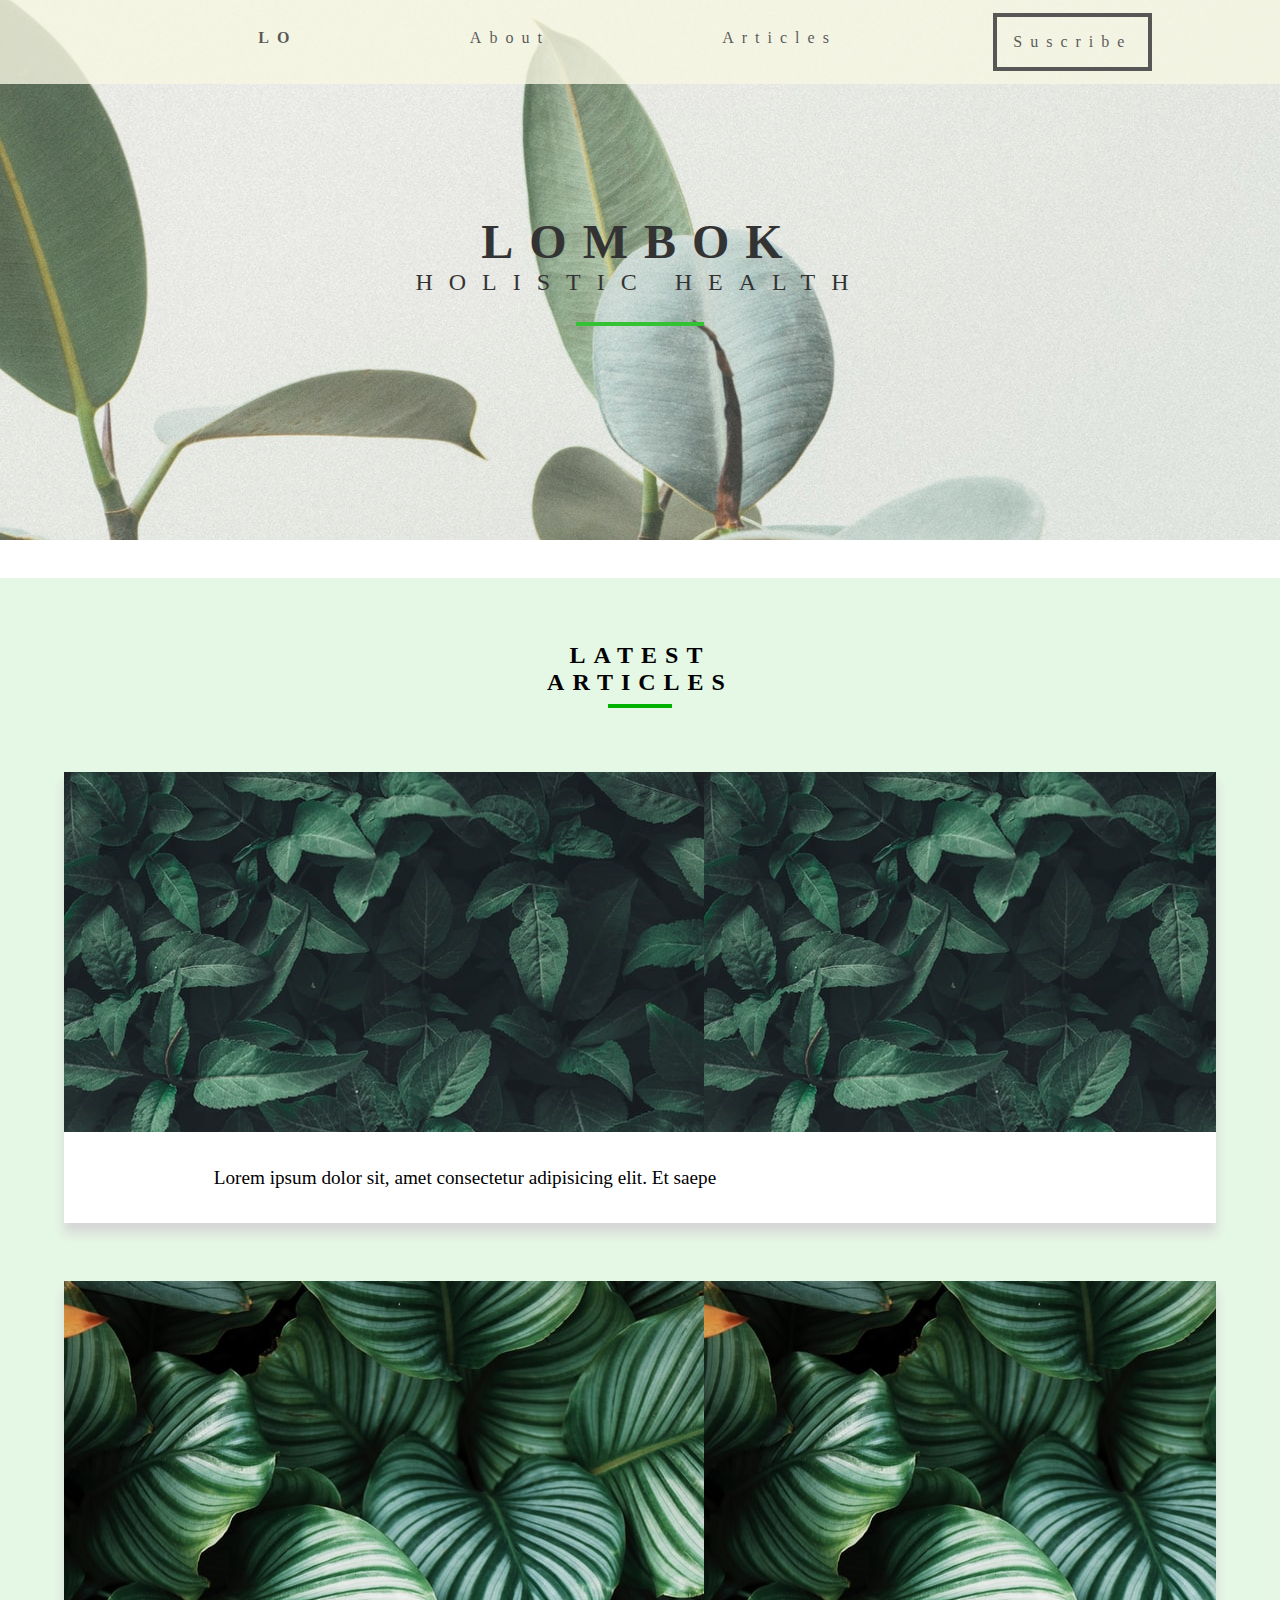
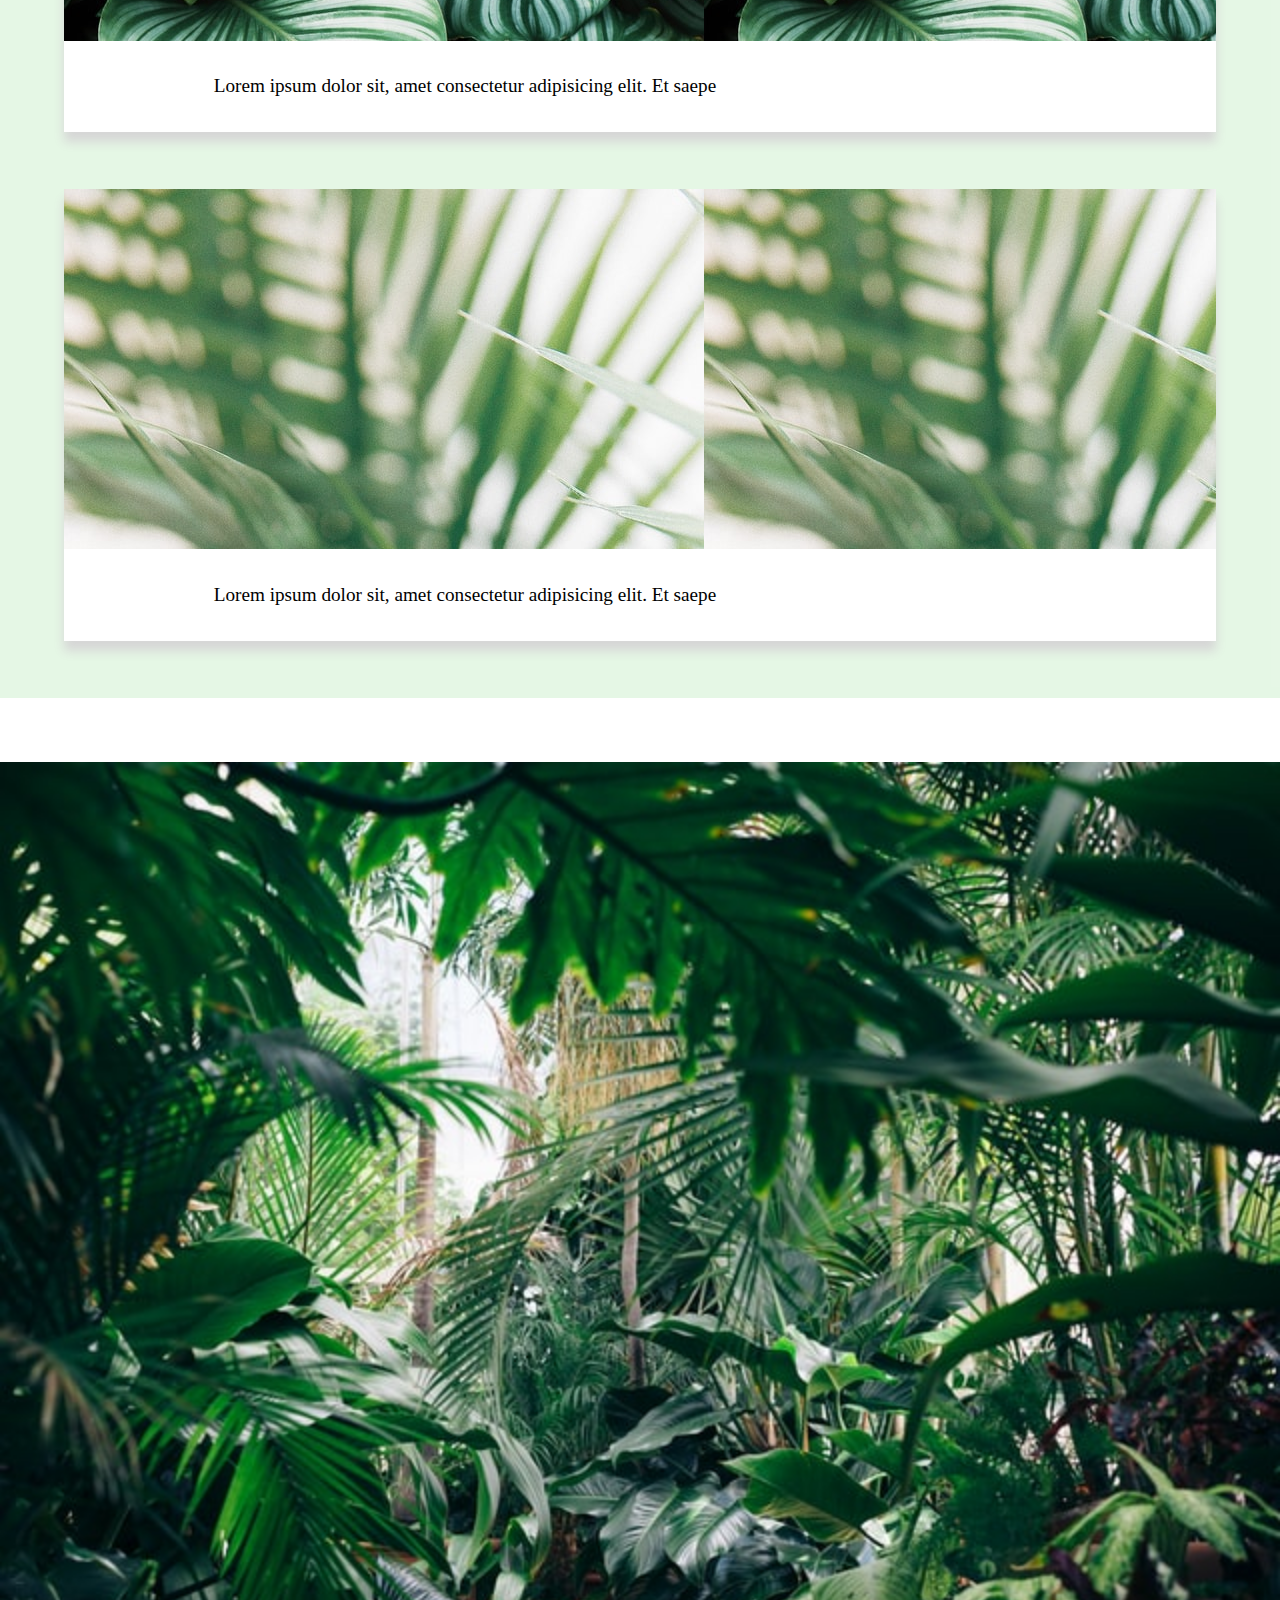
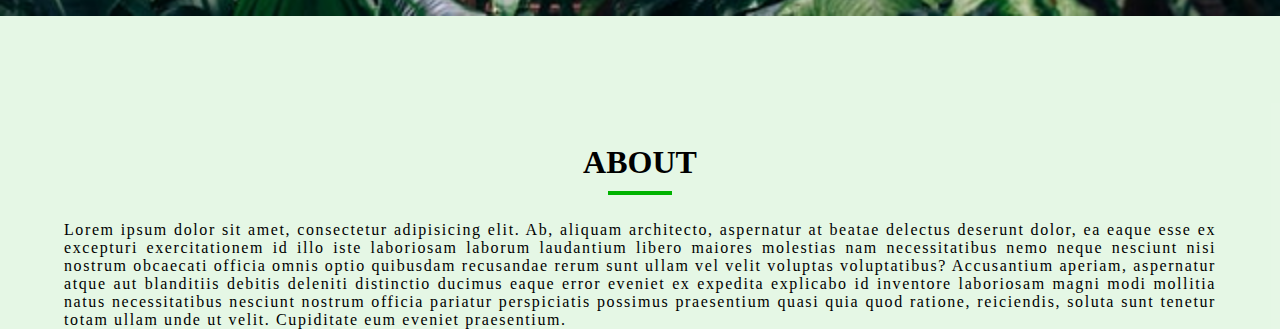
<file: index.html>
<!DOCTYPE html>
<html lang="en">
<head>
    <meta charset="UTF-8">
    <meta http-equiv="X-UA-Compatible" content="IE=edge">
    <meta name="viewport" content="width=device-width, initial-scale=1.0">
    <title>Document</title>
    <link rel="stylesheet" href="styles.css">
</head>
<body>
    <header class="head">
         <nav class="nabvar" id="home">
             <ul class="nav">
                <div id="nav-icon">
                    <span></span>
                    <span></span>
                    <span></span>
                    <span></span>
                </div>
                 <li class="nav__item nav__item--move"><a href="#" class="nav__link">LO</a></li>
                 <li class="nav__item"><a href="#about" class="nav__link">About</a></li>
                 <li class="nav__item"><a href="#articles" class="nav__link">Articles</a></li>
                 <li class="nav__item nav__item--cuadro"><a href="#home" class="nav__link">Suscribe</a></li>
             </ul>
         </nav>
        <div class="title">
            <h1 class="title__inicio">LOMBOK</h1>
            <p class="title__text">HOLISTIC HEALTH</p>
            <div class="title__line"></div>
        </div>
    </header>
    <main class="contenedor">
         <div class="text" id="articles">
             <h2 class="text__sub">Latest Articles</h2>
             <div class="text__line"></div>
         </div>
           <section class="service">
               <div class="service__item">
                   <div class="service__img service__img--1"></div>
                    <p class="service__text">Lorem ipsum dolor sit,
                        amet consectetur adipisicing elit. Et saepe
                        </p>
                </div>
               <div class="service__item">
                   <div class="service__img service__img--2"></div>
                   <p class="service__text">Lorem ipsum dolor sit,
                       amet consectetur adipisicing elit. Et saepe
                       </p>
                </div>
               <div class="service__item">
                   <div class="service__img service__img--3"></div>
                   <p class="service__text">Lorem ipsum dolor sit,
                       amet consectetur adipisicing elit. Et saepe
                        </p>
               </div>
           </section>
    </main>
    <footer id="about" class="footer">
        <div class="footer__item">
            <img src="img/footer.jpg" alt="img" class="footer__img">
        </div>
       <div class="footer__item">
           <h2 class="footer__title">ABOUT</h2>
           <div class="footer__line"></div>
           <p class="footer__text">Lorem ipsum dolor sit amet, consectetur adipisicing elit.
               Ab, aliquam architecto, aspernatur at beatae delectus deserunt dolor, ea eaque
               esse ex excepturi exercitationem id illo iste laboriosam laborum laudantium
               libero maiores molestias nam necessitatibus nemo neque nesciunt nisi nostrum
               obcaecati officia omnis optio quibusdam recusandae rerum sunt ullam vel velit
               voluptas voluptatibus? Accusantium aperiam, aspernatur atque aut blanditiis
               debitis deleniti distinctio ducimus eaque error eveniet ex expedita explicabo
               id inventore laboriosam magni modi mollitia natus necessitatibus nesciunt
               nostrum officia pariatur perspiciatis possimus praesentium quasi quia quod
               ratione, reiciendis,
               soluta sunt tenetur totam ullam unde ut velit. Cupiditate eum eveniet praesentium.</p>
       </div>
    </footer>


    <script>
        const navIcon = document.querySelector('#nav-icon');

        navIcon.addEventListener('click',function() {
            navIcon.classList.toggle('open');
        }); 
    </script>
</body>
</html>
</file>
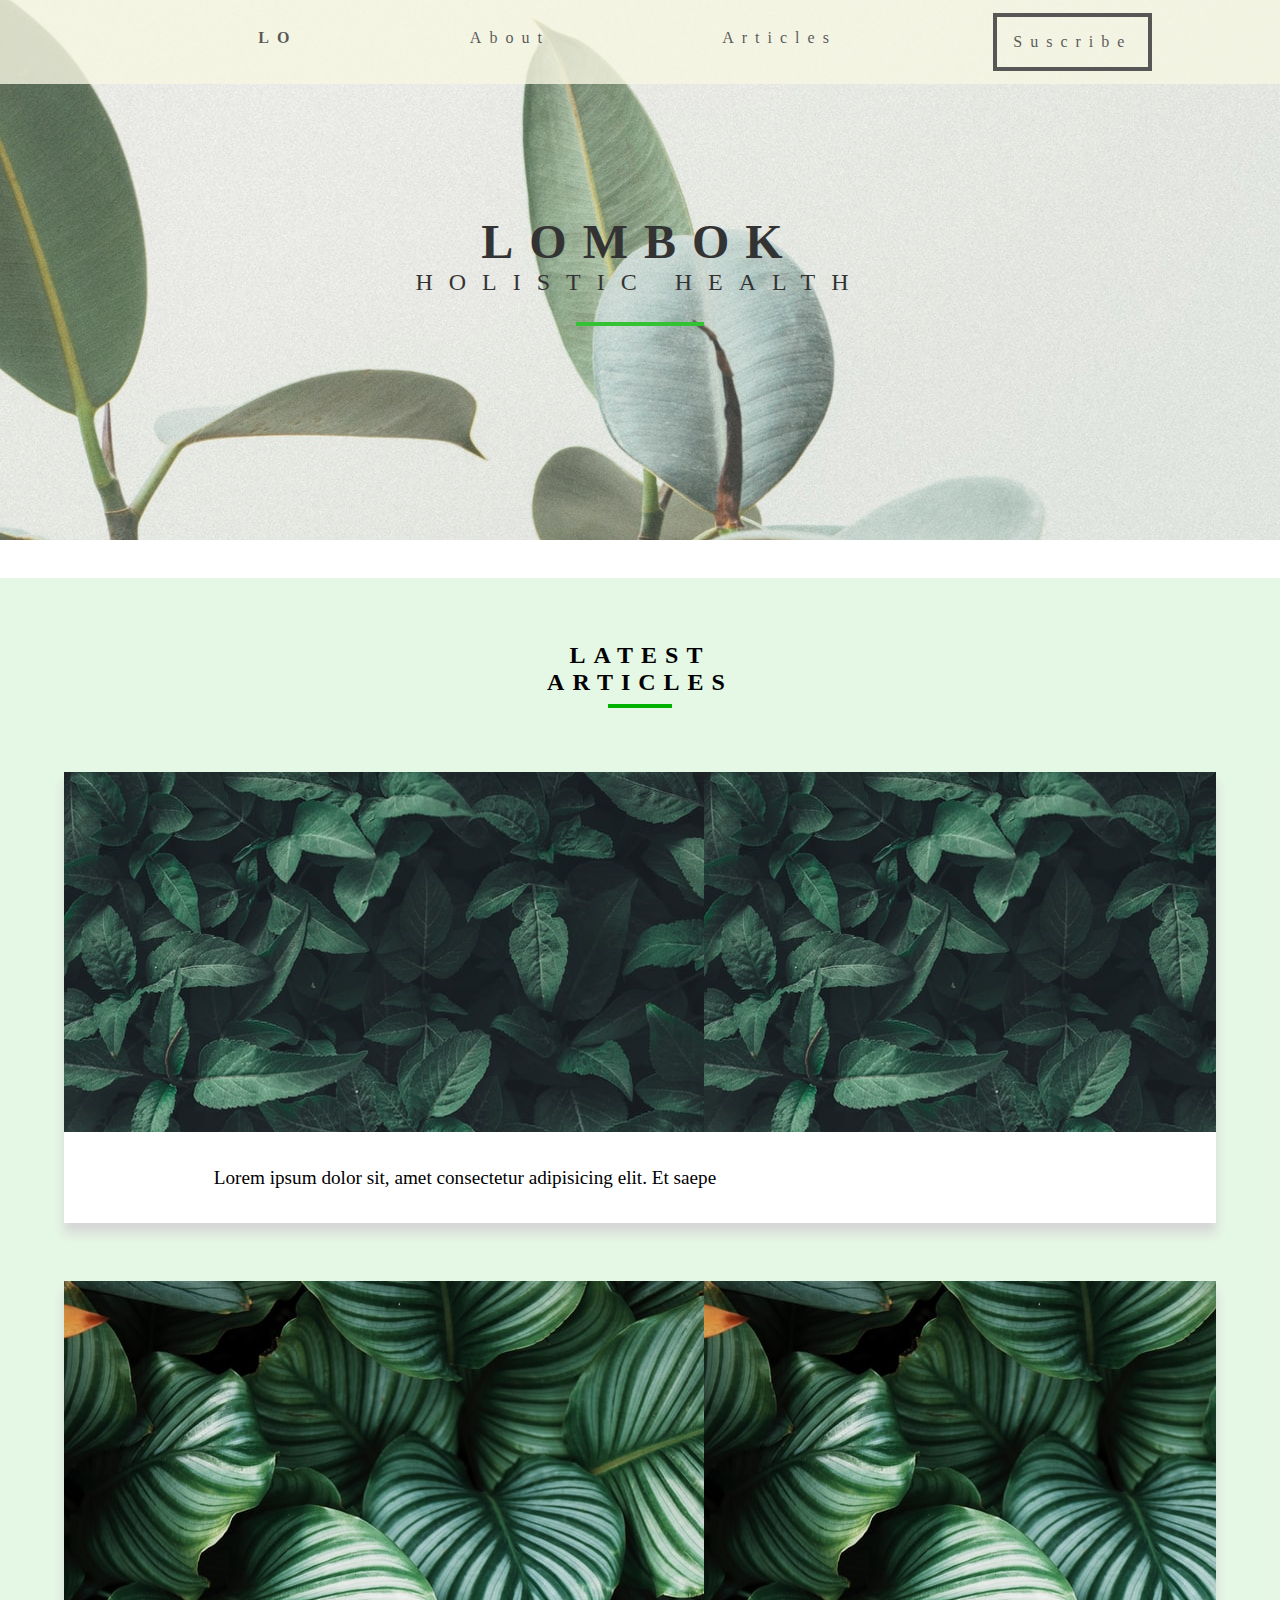
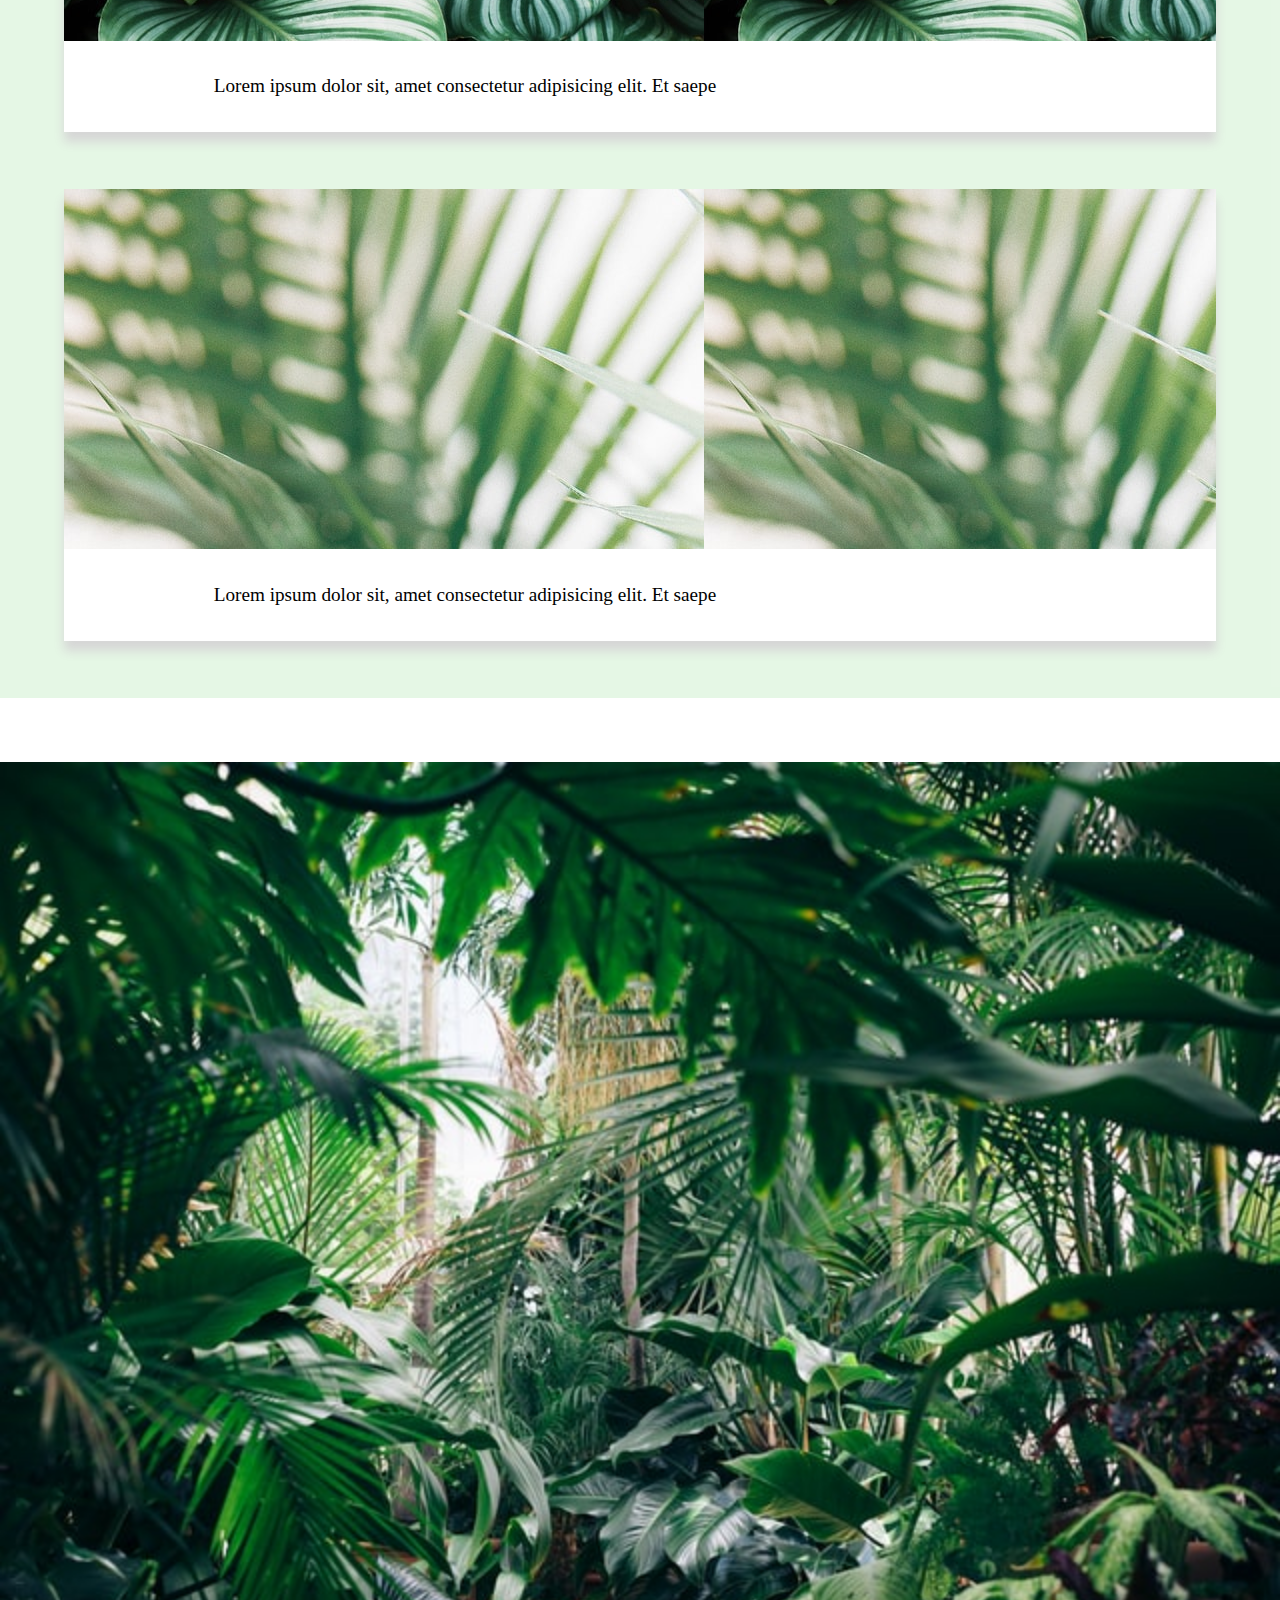
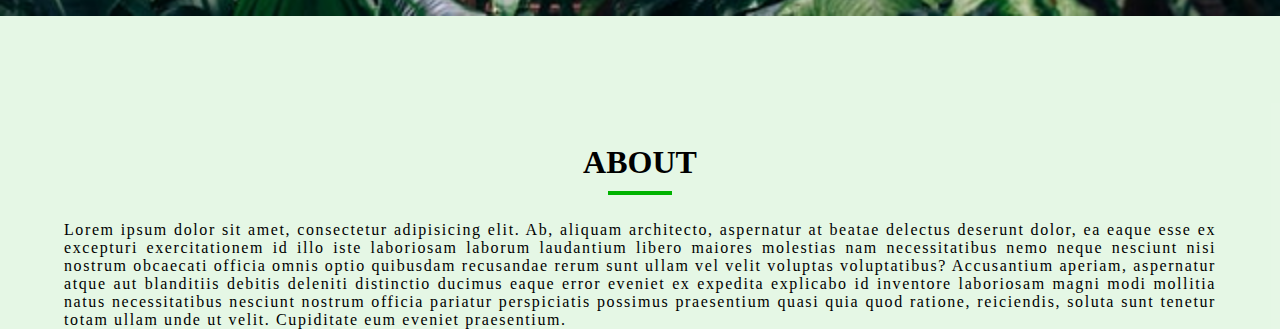
<file: 1.html>
<!DOCTYPE html>
<html lang="en">
<head>
    <meta charset="UTF-8">
    <meta http-equiv="X-UA-Compatible" content="IE=edge">
    <meta name="viewport" content="width=device-width, initial-scale=1.0">
    <title>Document</title>
    <link rel="stylesheet" href="styles.css">
</head>
<body>
    <header class="head">
         <nav class="nabvar" id="home">
             <ul class="nav">
                <div id="nav-icon">
                    <span></span>
                    <span></span>
                    <span></span>
                    <span></span>
                </div>
                 <li class="nav__item nav__item--move"><a href="#" class="nav__link">LO</a></li>
                 <li class="nav__item"><a href="#about" class="nav__link">About</a></li>
                 <li class="nav__item"><a href="#articles" class="nav__link">Articles</a></li>
                 <li class="nav__item nav__item--cuadro"><a href="#home" class="nav__link">Suscribe</a></li>
             </ul>
         </nav>
        <div class="title">
            <h1 class="title__inicio">LOMBOK</h1>
            <p class="title__text">HOLISTIC HEALTH</p>
            <div class="title__line"></div>
        </div>
    </header>
    <main class="contenedor">
         <div class="text" id="articles">
             <h2 class="text__sub">Latest Articles</h2>
             <div class="text__line"></div>
         </div>
           <section class="service">
               <div class="service__item">
                   <div class="service__img service__img--1"></div>
                    <p class="service__text">Lorem ipsum dolor sit,
                        amet consectetur adipisicing elit. Et saepe
                        </p>
                </div>
               <div class="service__item">
                   <div class="service__img service__img--2"></div>
                   <p class="service__text">Lorem ipsum dolor sit,
                       amet consectetur adipisicing elit. Et saepe
                       </p>
                </div>
               <div class="service__item">
                   <div class="service__img service__img--3"></div>
                   <p class="service__text">Lorem ipsum dolor sit,
                       amet consectetur adipisicing elit. Et saepe
                        </p>
               </div>
           </section>
    </main>
    <footer id="about" class="footer">
        <div class="footer__item">
            <img src="img/footer.jpg" alt="img" class="footer__img">
        </div>
       <div class="footer__item">
           <h2 class="footer__title">ABOUT</h2>
           <div class="footer__line"></div>
           <p class="footer__text">Lorem ipsum dolor sit amet, consectetur adipisicing elit.
               Ab, aliquam architecto, aspernatur at beatae delectus deserunt dolor, ea eaque
               esse ex excepturi exercitationem id illo iste laboriosam laborum laudantium
               libero maiores molestias nam necessitatibus nemo neque nesciunt nisi nostrum
               obcaecati officia omnis optio quibusdam recusandae rerum sunt ullam vel velit
               voluptas voluptatibus? Accusantium aperiam, aspernatur atque aut blanditiis
               debitis deleniti distinctio ducimus eaque error eveniet ex expedita explicabo
               id inventore laboriosam magni modi mollitia natus necessitatibus nesciunt
               nostrum officia pariatur perspiciatis possimus praesentium quasi quia quod
               ratione, reiciendis,
               soluta sunt tenetur totam ullam unde ut velit. Cupiditate eum eveniet praesentium.</p>
       </div>
    </footer>


    <script>
        const navIcon = document.querySelector('#nav-icon');

        navIcon.addEventListener('click',function() {
            navIcon.classList.toggle('open');
        }); 
    </script>
</body>
</html>
</file>
<file: styles.css>
/* reset */
*{
    margin: 0;
    padding: 0;
    box-sizing: border-box;
    font-family: Calibri;
    text-decoration: none;
    scroll-behavior: smooth;
}
/* head */
.head{
  background-image: url("img/background.jpg");
    background-attachment: fixed;
    height: 100vh;
    opacity: .8;
}

.nav{
    display: flex;
    list-style: none;
    justify-content: space-evenly;
    width: 100%;
    position: fixed;
    background-color: beige;
    opacity: 0.8;
}
.nav__item{
    padding: 1rem;
    font-size: 1.4rem;
    margin: 1%;
    letter-spacing: .5rem;
    cursor: pointer;
}
.nav__link{
    color: black;
}
.nav__item--move{
    margin-right: 50%;
    font-weight: bold;
    font-size: 1.6rem;
}
.nav__item--cuadro{
   border: 4px solid;
}

.title{
    width: 100%;
    height: 80%;
    display: flex;
    flex-direction: column;
    justify-content: center;
    align-items: center;
    font-size: 4rem;
    letter-spacing: 1.3rem;
}
.title__line{
    margin-top: 2%;
    width: 10%;
    border: 2px solid #00b300;
}
/* content */
.contenedor{
    width: 100%;
    height: 100%;
    display: flex;
    flex-direction: column;
    align-items: center;
    background-color: hsla(120, 100%, 35%,.1);
    margin-top: 3%;
}
.text{
    width: 30%;
    height: 70%;
    text-align: center;
    text-transform: uppercase;
    letter-spacing: .5rem;
    padding: 5%;
    display: flex;
    flex-direction: column;
    align-items: center;
}
.text__line{
    width: 25%;
    margin-top: 3%;
    border: 2px solid hsl(120, 100%, 35%);
}
.service{
    display: flex;
    width: 90%;
    height: 20%;
    justify-content: space-between;
}
.service__item{
    width: 25%;
    display: flex;
    flex-direction: column;
    align-items: center;
    box-shadow: 0 10px 10px #d6d6d6;
    margin-bottom: 5%;
    background-color: #fff;
}
.service__img {
    width: 100%;
    height: 40vh;
}
.service__img--1{
    background-image: url("img/img1.jpg");
}
.service__img--2{
    background-image: url("img/img2.jpg");
}
.service__img--3{
    background-image: url("img/img3.jpg");
}
.service__text{
    width: 80%;
    display: flex;
    align-items:center;
    padding: 3%;
    text-align: center;
    font-size: 1.2rem;
    height: 50%;
}
/*footer*/
.footer{
    background-color: hsla(120, 100%, 35%,.1);
    margin-top: 5%;
    display: flex;
}
.footer__item{
    display: flex;
    flex-direction: column;
    justify-content: center;
    align-items: center;
    height: 60vh;
}
.footer__img{
    height: 100%;
    filter: blur(1px);
}
.footer__text{
    width: 70%;
    font-size: 1.3rem;
    letter-spacing: .1rem;
    text-align: justify;
}
.footer__title{
  font-size: 2rem;
}
.footer__line{
    width: 5%;
    border: 2px solid #00b300;
    margin-top: .8%;
    margin-bottom: 2%;
}
/* movil vertical */
@media only screen and (min-width:320px)
{
    .head{
        background-position: top left;
        height: 60vh;
    }
    .nav__item{
        padding: 1rem;
        font-size: 1rem;
        margin: 1%;
        letter-spacing: .5rem;
    }.title{
        width: 100%;
        font-size: 1.5rem;
        letter-spacing: 1rem;
        text-align: center;
        height: 100%;
    }.service{
        flex-direction: column;
    }
    .service__item{
        width: 100%;
    }
    .footer{
        flex-direction: column;
    }
    .footer__item:first-child{
        height: 50%;
    }
    .footer__item:last-child{
        height: 110%;
    }
    .footer__img{
        width: 100%;
        height: 50%;
        filter: none;
    }
    .footer__title{
        margin-top: 10%;
    }
    .footer__text{
        font-size: 1rem;
        width: 90%;
    }
}

@media only screen and (max-width:321px) and (min-width:481px)
{
    .nav__item{
        display: none;
    }
    .title{
        width: 100%;
        font-size: 1.5em;
        letter-spacing: 1rem;
        text-align: center;
        height: 100%;
    }
    .service{
        flex-direction: column;
    }
    .service__item{
        width: 100%;
    }
    .footer{
        flex-direction: column;
    }
    .footer__item:first-child{
        height: 50%;
    }
    .footer__item:last-child{
        height: 110%;
    }
    .footer__img{
        width: 100%;
        height: 50%;
        filter: none;
    }
    .footer__title{
        margin-top: 10%;
    }
    .footer__text{
        font-size: 1rem;
        width: 90%;
    }
    #nav-icon{
        width: 50px;
        height: 35px;
        margin: 5% 80%;
        position: relative;
        transform:rotate(0deg);
        -webkit-transform: rotate(0deg);
        -moz-transform: rotate(0deg);
        -o-transform: rotate(0deg);
        transition: .5s ease-in-out;
        -webkit-transition: .5s ease-in-out;
        -moz-transition: .5s ease-in-out;
        -o-transition: .5s ease-in-out;
        cursor: pointer;
    }

    #nav-icon span{
        display: block;
        position: absolute;
        height: 5px;
        width: 100%;
        background: black;
        border-radius: 9px;
        opacity: 1;
        left: 0;
        transform: rotate(0deg);
        -webkit-transform: rotate(0deg);
        -moz-transform: rotate(0deg);
        -o-transform: rotate(0deg);
        transition: .25s ease-in-out;
        -webkit-transition: .25s ease-in-out;
        -moz-transition: .25s ease-in-out;
        -o-transition: .25s ease-in-out;
    }

    #nav-icon span:first-child{
        top: 0;
    }
    #nav-icon span:nth-child(2),#nav-icon span:nth-child(3)
    {
        top: 18px;
    }
    #nav-icon span:last-child{
        top: 36px;
    }
    #nav-icon.open span:first-child{
        top: 18px;
        width: 0%;
        left: 50%;
    }
    #nav-icon.open span:nth-child(2){
        transform: rotate(45deg);
        -webkit-transform: rotate(45deg);
        -moz-transform: rotate(45deg);
        -o-transform: rotate(45deg);
    }
    #nav-icon.open span:nth-child(3){
        transform: rotate(-45deg);  
        -webkit-transform: rotate(-45deg);
        -moz-transform: rotate(-45deg);
        -o-transform: rotate(-45deg);
    }
    #nav-icon.open span:last-child{
        top:18px;
        width: 0;
        left: 50%;
    }
    .nav{
        flex-direction: column;
    } 
    #nav-icon.open ~ .nav__item{
       display: block;
    }
}

@media only screen and (max-width:769px){
   .head{
       background-position: top;
   }
   .nav__item{
      font-size: 1.2rem;
   }
   .title{
      font-size: 3rem;
   }
   
}
</file>
